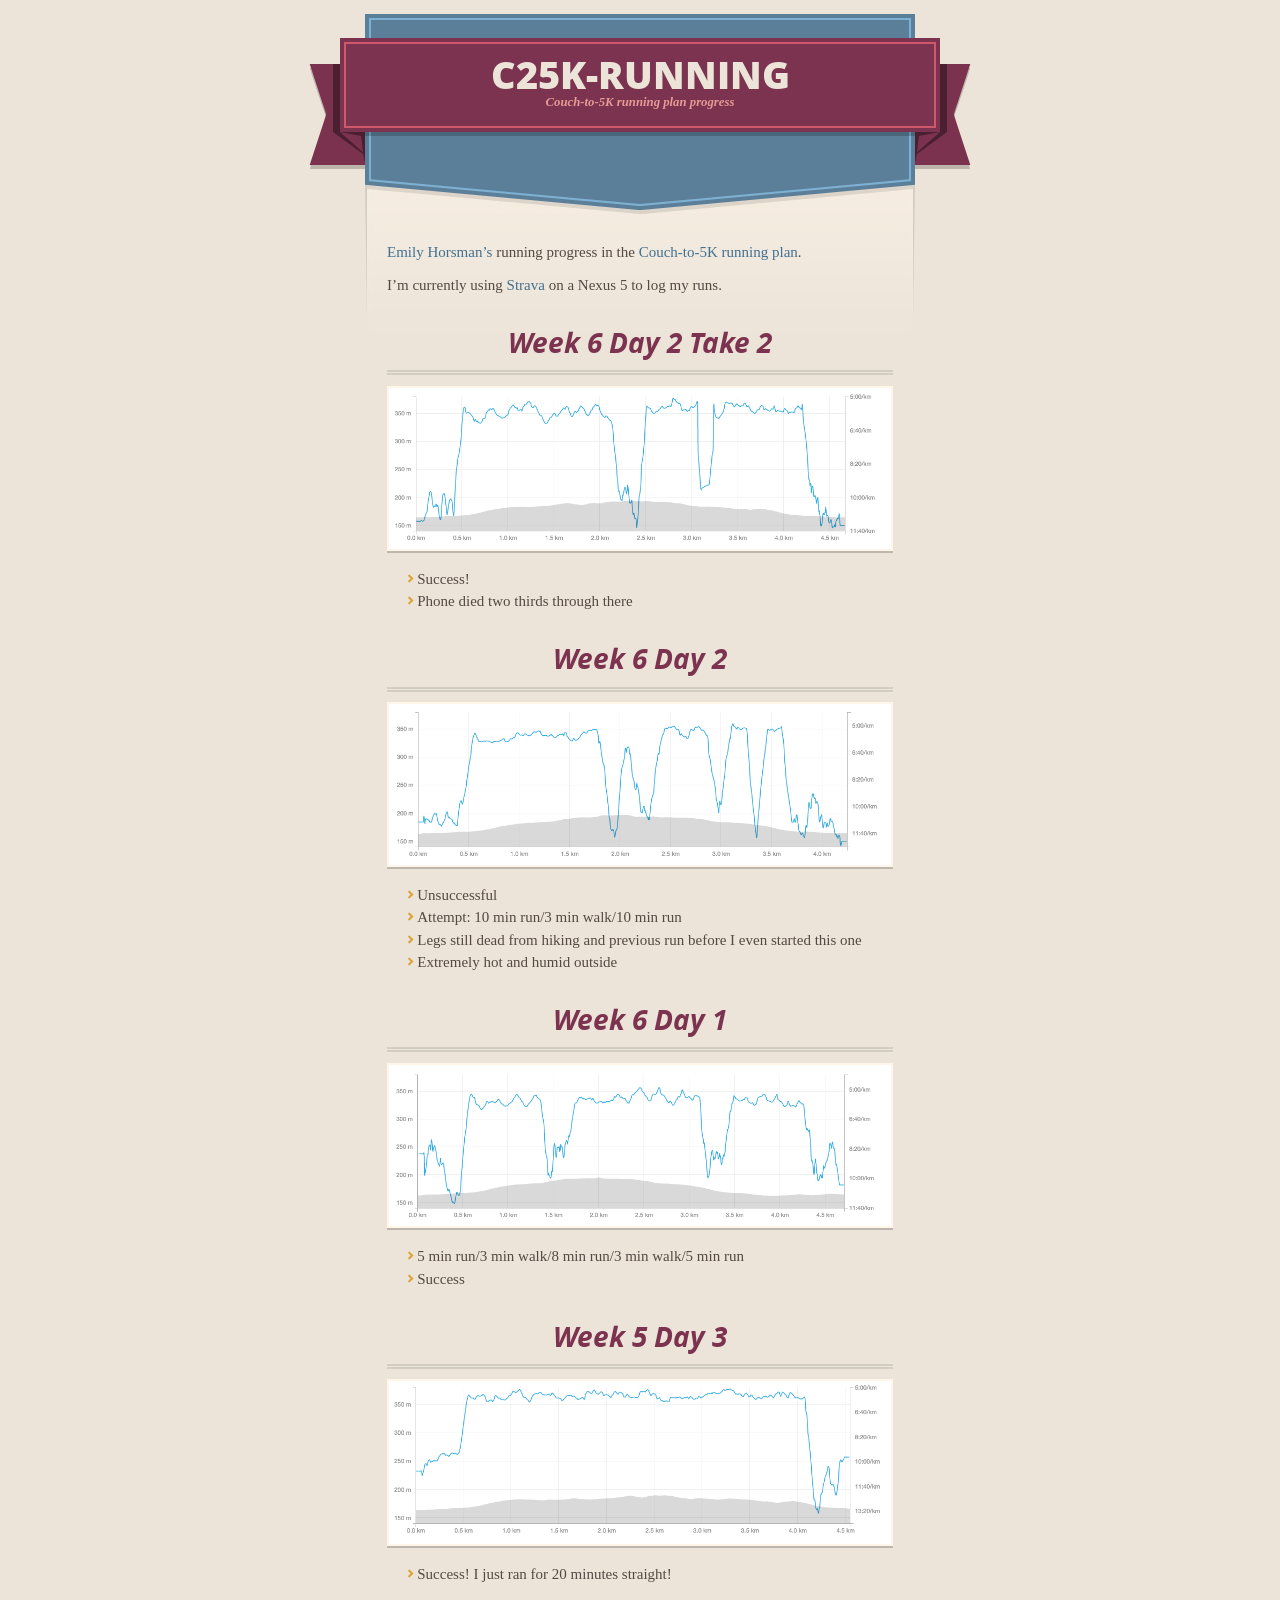
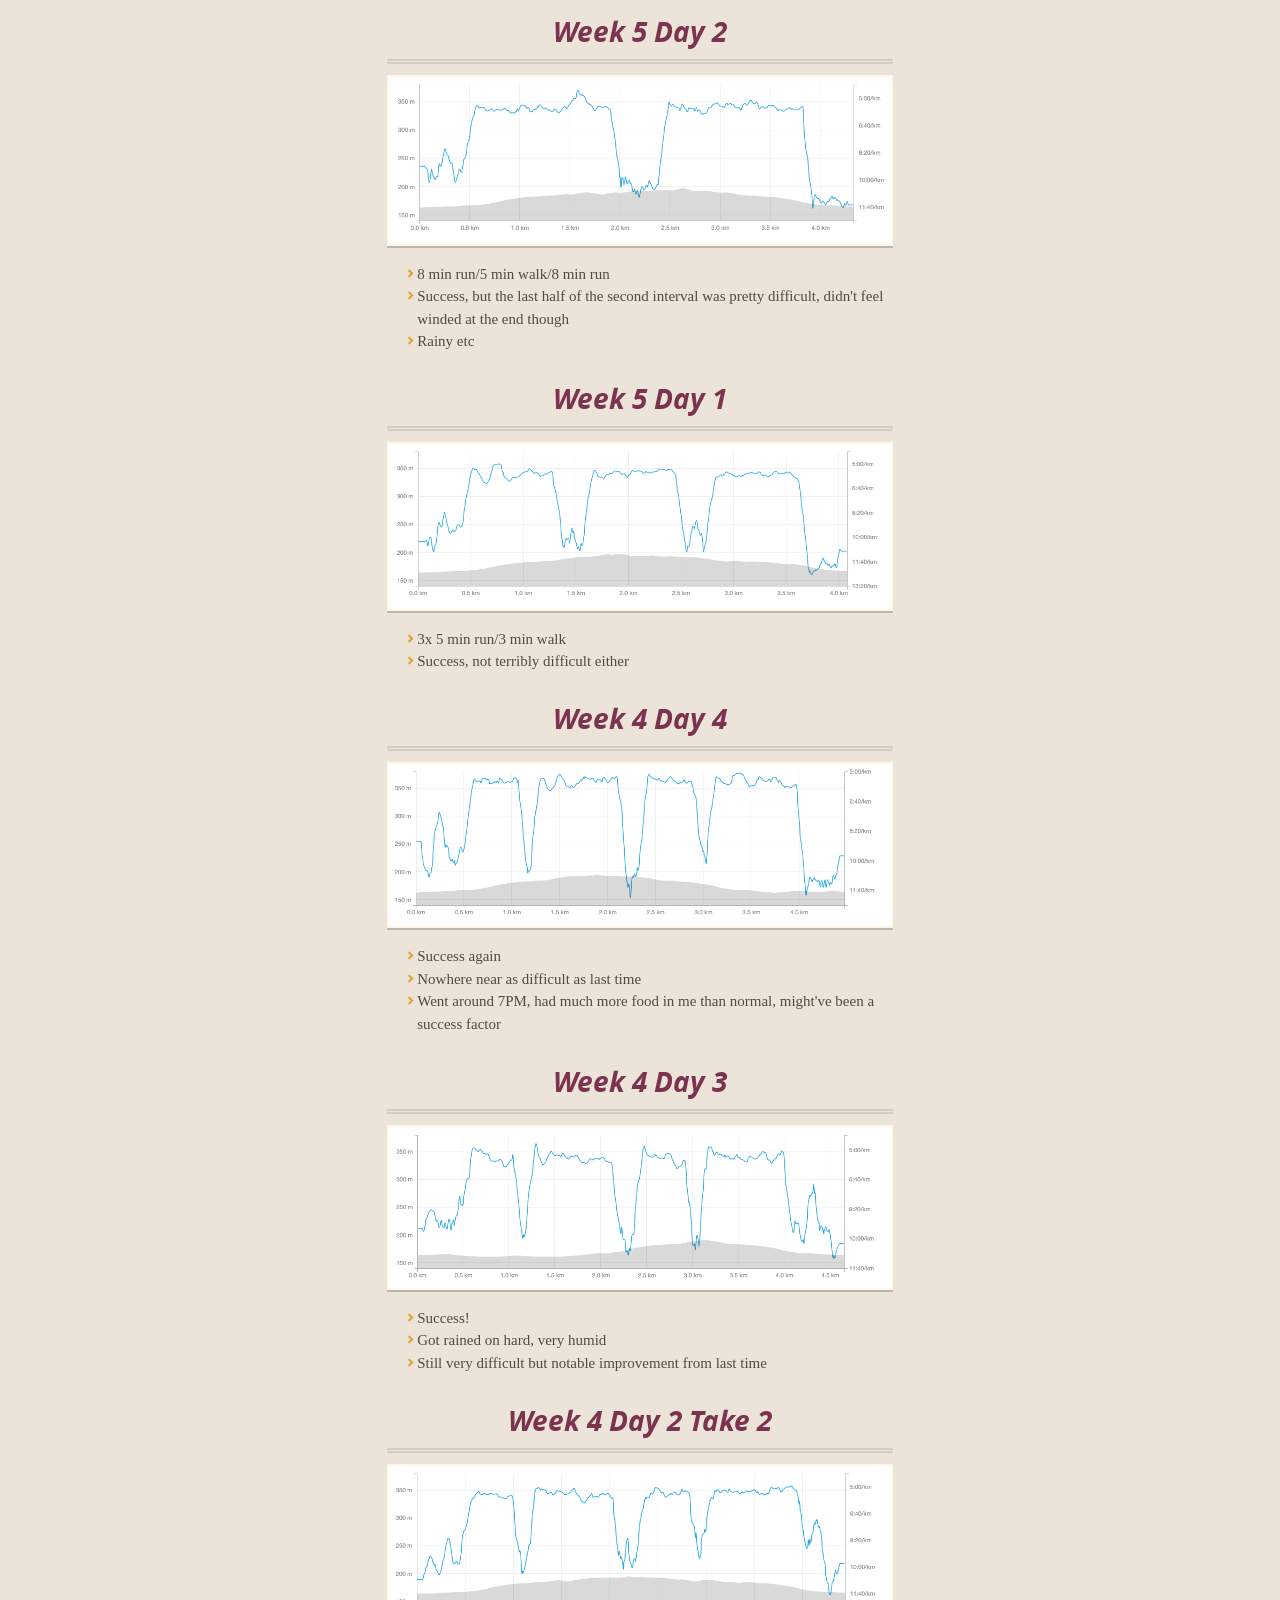
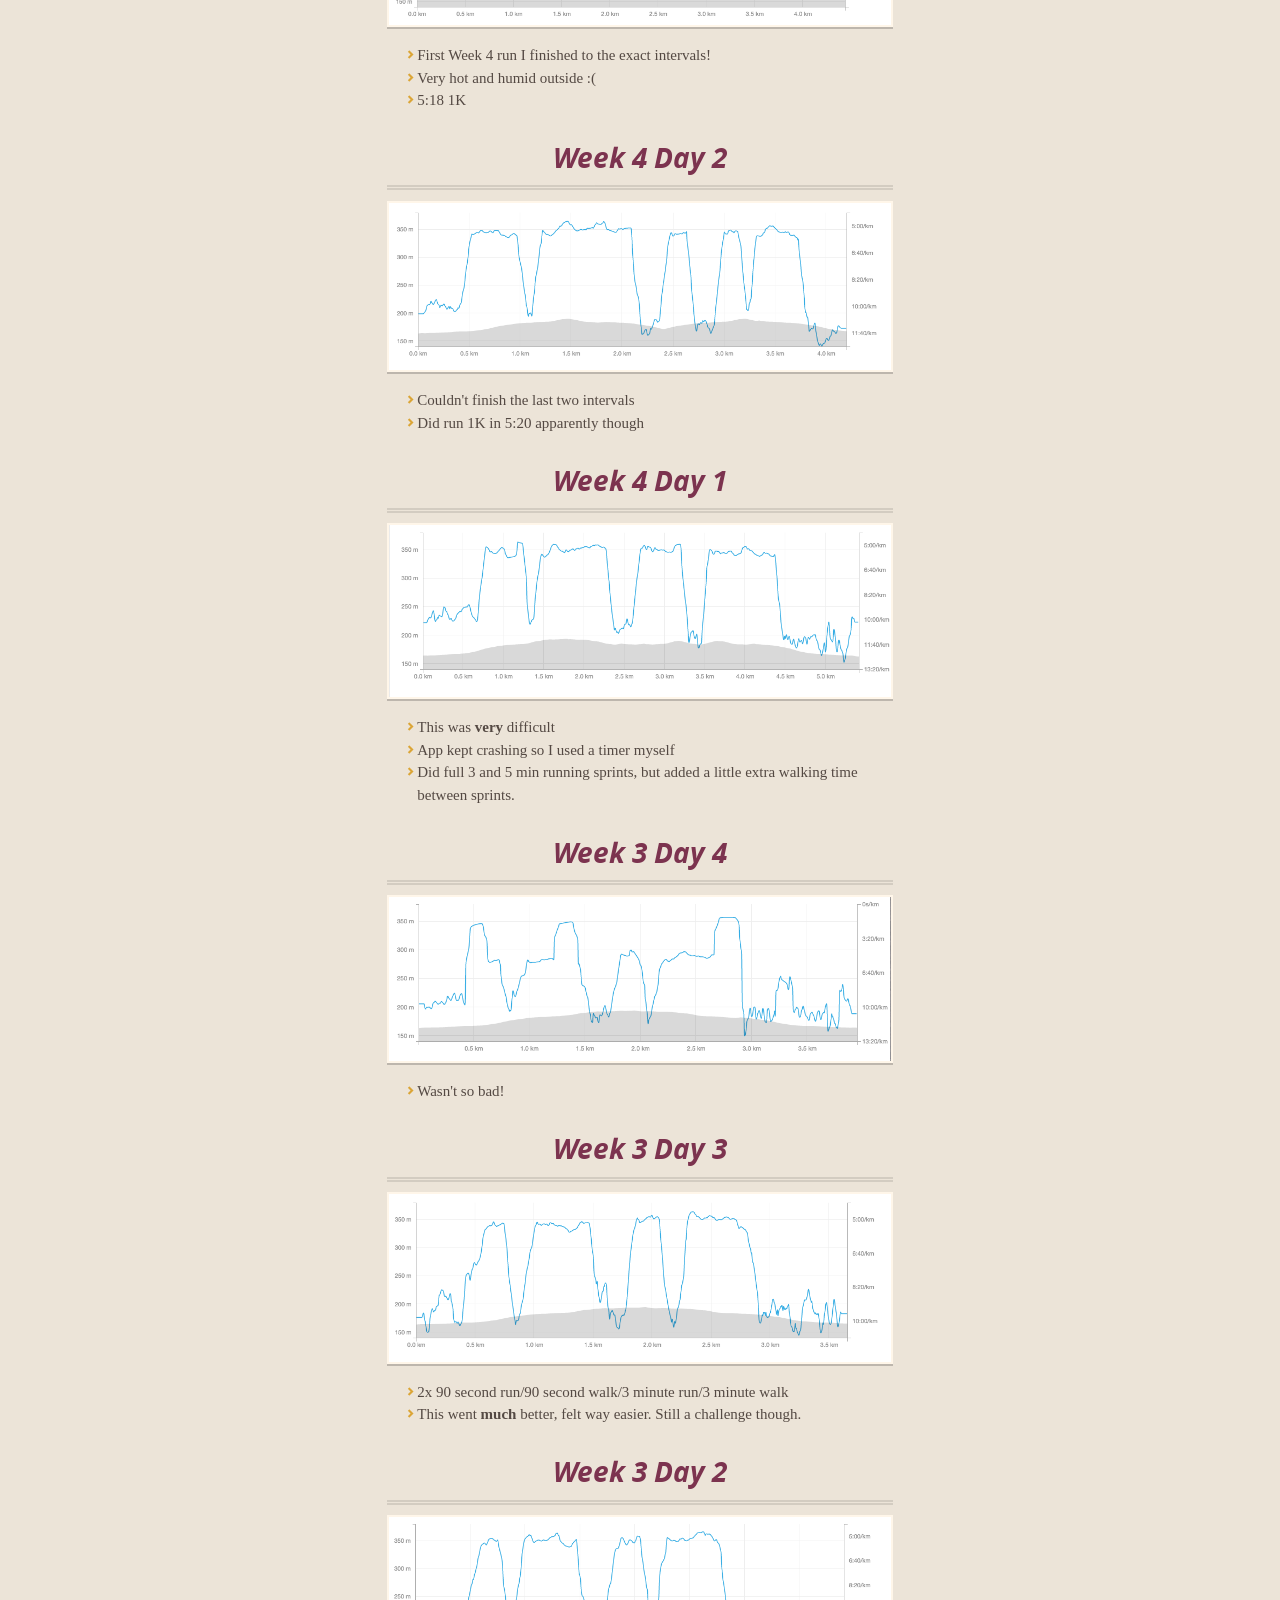
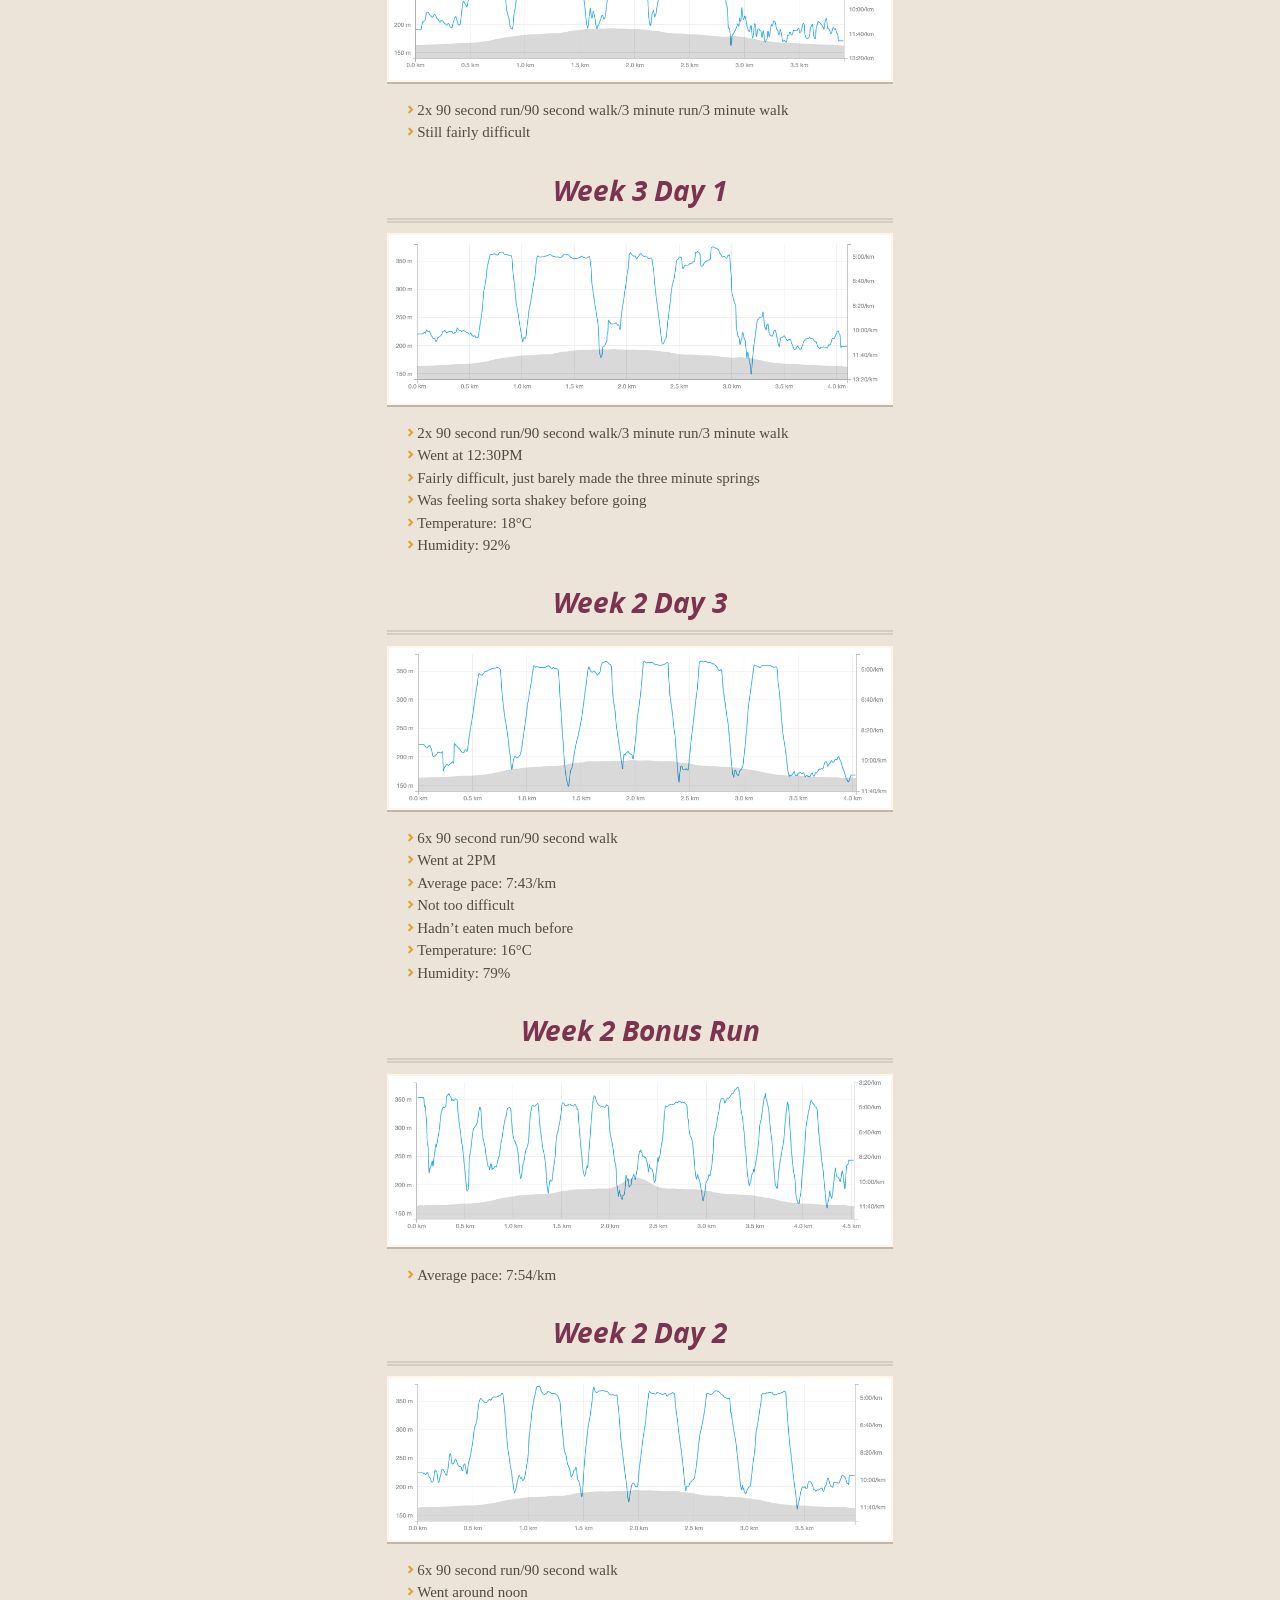
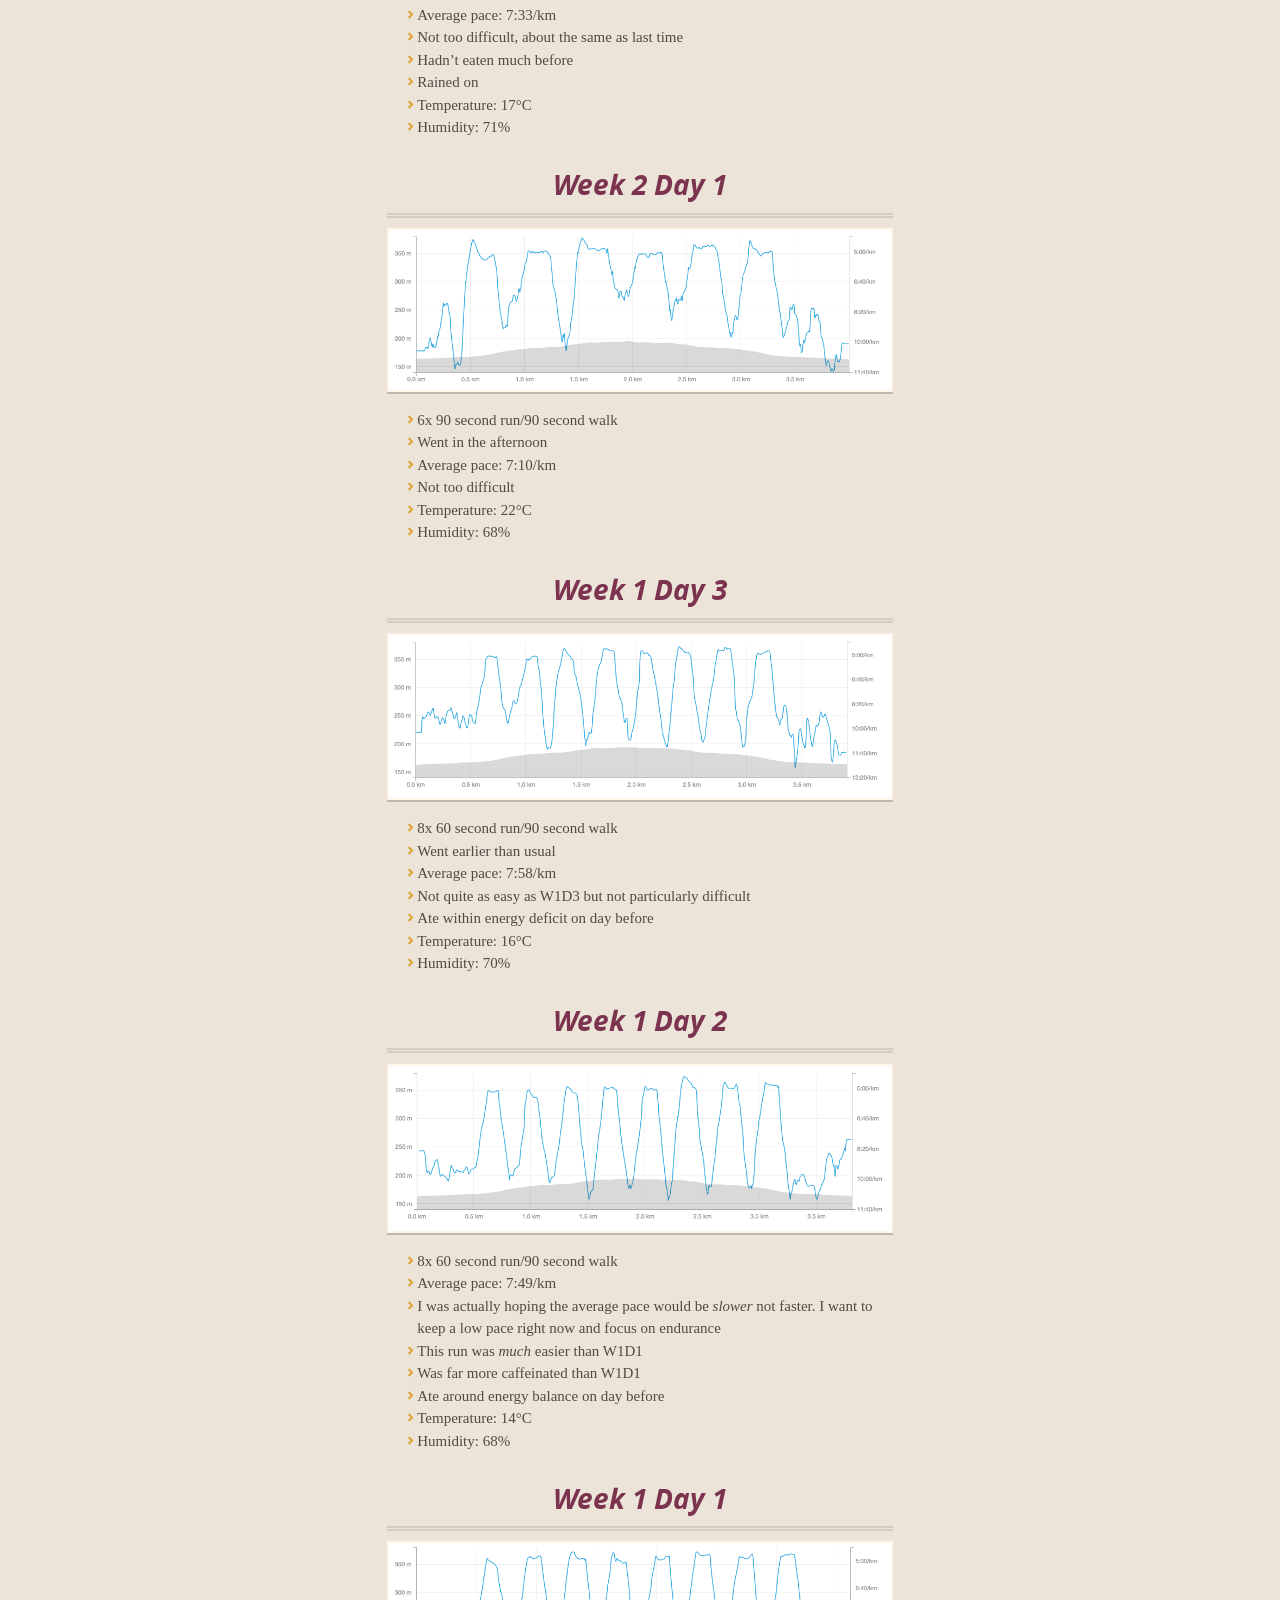
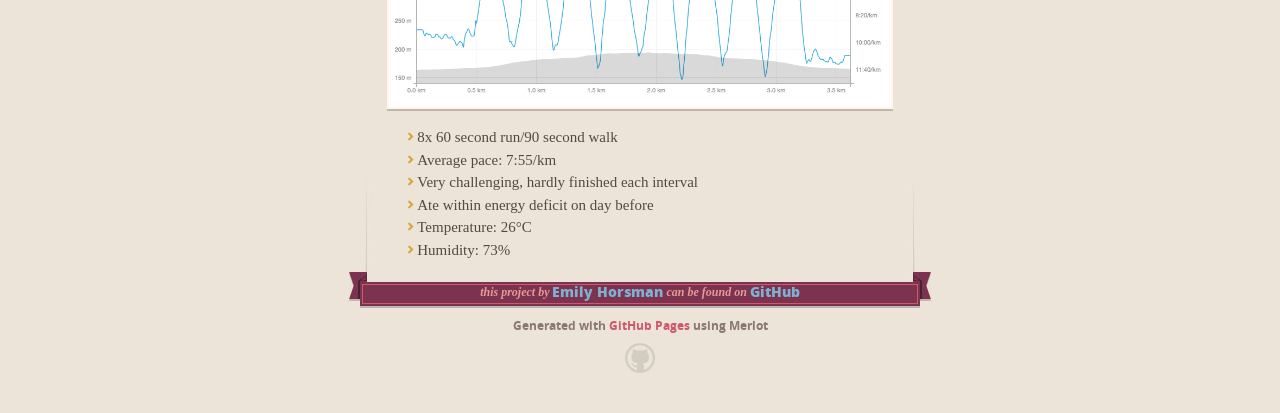
<file: index.html>
<!DOCTYPE html>
<html>
  <head>
    <meta charset='utf-8'>
    <meta http-equiv="X-UA-Compatible" content="chrome=1">
    <meta name="viewport" content="width=640">

    <link rel="stylesheet" href="stylesheets/core.css" media="screen">
    <link rel="stylesheet" href="stylesheets/mobile.css" media="handheld, only screen and (max-device-width:640px)">
    <link rel="stylesheet" href="stylesheets/github-light.css">

    <script type="text/javascript" src="javascripts/modernizr.js"></script>
    <script type="text/javascript" src="https://ajax.googleapis.com/ajax/libs/jquery/1.7.1/jquery.min.js"></script>
    <script type="text/javascript" src="javascripts/headsmart.min.js"></script>
    <script type="text/javascript">
      $(document).ready(function () {
        $('#main_content').headsmart()
      })
    </script>
    <title>C25k-running by emilyhorsman</title>
  </head>

  <body>
    <div class="shell">

      <header>
        <span class="ribbon-outer">
          <span class="ribbon-inner">
            <h1>C25k-running</h1>
            <h2>Couch-to-5K running plan progress</h2>
          </span>
          <span class="left-tail"></span>
          <span class="right-tail"></span>
        </span>
      </header>

      <section id="downloads">
        <span class="inner">
            <a class="zip"></a>
            <a class="tgz"></a>
        </span>
      </section>


      <span class="banner-fix"></span>


      <section id="main_content">

          <p><a href="http://emilyhorsman.com" target="_blank">Emily Horsman&#8217;s</a> running progress in the <a href="http://www.coolrunning.com/engine/2/2_3/181.shtml" target="_blank">Couch-to-5K running plan</a>.</p>
<p>I&#8217;m currently using <a href="https://www.strava.com/" target="_blank">Strava</a> on a Nexus 5 to log my runs.</p>

          <h4>Week 6 Day 2 Take 2</h4>
<p><img alt="Week 6 Day 2 Take 2 Strava" src="images/w6d2take2.png" /></p>
<ul>
<li>Success!</li>
<li>Phone died two thirds through there</li>
</ul>
<h4>Week 6 Day 2</h4>
<p><img alt="Week 6 Day 2 Strava" src="images/w6d2.png" /></p>
<ul>
<li>Unsuccessful</li>
<li>Attempt: 10 min run/3 min walk/10 min run</li>
<li>Legs still dead from hiking and previous run before I even started this one</li>
<li>Extremely hot and humid outside</li>
</ul>
<h4>Week 6 Day 1</h4>
<p><img alt="Week 6 Day 1 Strava" src="images/w6d1.png" /></p>
<ul>
<li>5 min run/3 min walk/8 min run/3 min walk/5 min run</li>
<li>Success</li>
</ul>
<h4>Week 5 Day 3</h4>
<p><img alt="Week 5 Day 3 Strava" src="images/w5d3.png" /></p>
<ul>
<li>Success! I just ran for 20 minutes straight!</li>
</ul>
<h4>Week 5 Day 2</h4>
<p><img alt="Week 5 Day 2 Strava" src="images/w5d2.png" /></p>
<ul>
<li>8 min run/5 min walk/8 min run</li>
<li>Success, but the last half of the second interval was pretty difficult, didn't feel winded at the end though</li>
<li>Rainy etc</li>
</ul>
<h4>Week 5 Day 1</h4>
<p><img alt="Week 5 Day 1 Strava" src="images/w5d1.png" /></p>
<ul>
<li>3x 5 min run/3 min walk</li>
<li>Success, not terribly difficult either</li>
</ul>
<h4>Week 4 Day 4</h4>
<p><img alt="Week 4 Day 4 Strava" src="images/w4d4.png" /></p>
<ul>
<li>Success again</li>
<li>Nowhere near as difficult as last time</li>
<li>Went around 7PM, had much more food in me than normal, might've been a success factor</li>
</ul>
<h4>Week 4 Day 3</h4>
<p><img alt="Week 4 Day 3 Strava" src="images/w4d3.png" /></p>
<ul>
<li>Success!</li>
<li>Got rained on hard, very humid</li>
<li>Still very difficult but notable improvement from last time</li>
</ul>
<h4>Week 4 Day 2 Take 2</h4>
<p><img alt="Week 4 Day 2 Take 2 Strava" src="images/w4d2t2.png" /></p>
<ul>
<li>First Week 4 run I finished to the exact intervals!</li>
<li>Very hot and humid outside :(</li>
<li>5:18 1K</li>
</ul>
<h4>Week 4 Day 2</h4>
<p><img alt="Week 4 Day 2 Strava" src="images/w4d2.png" /></p>
<ul>
<li>Couldn't finish the last two intervals</li>
<li>Did run 1K in 5:20 apparently though</li>
</ul>
<h4>Week 4 Day 1</h4>
<p><img alt="Week 4 Day 1 Strava" src="images/w4d1.png" /></p>
<ul>
<li>This was <strong>very</strong> difficult</li>
<li>App kept crashing so I used a timer myself</li>
<li>Did full 3 and 5 min running sprints, but added a little extra walking time between sprints.</li>
</ul>
<h4>Week 3 Day 4</h4>
<p><img alt="Week 3 Day 4 Strava" src="images/w3d4.png" /></p>
<ul>
<li>Wasn't so bad!</li>
</ul>
<h4>Week 3 Day 3</h4>
<p><img alt="Week 3 Day 3 Strava" src="images/w3d3.png" /></p>
<ul>
<li>2x 90 second run/90 second walk/3 minute run/3 minute walk</li>
<li>This went <strong>much</strong> better, felt way easier. Still a challenge though.</li>
</ul>
<h4>Week 3 Day 2</h4>
<p><img alt="Week 3 Day 2 Strava" src="images/w3d2.png" /></p>
<ul>
<li>2x 90 second run/90 second walk/3 minute run/3 minute walk</li>
<li>Still fairly difficult</li>
</ul>
<h4>Week 3 Day 1</h4>
<p><img alt="Week 3 Day 1 Strava" src="images/w3d1.png" /></p>
<ul>
<li>2x 90 second run/90 second walk/3 minute run/3 minute walk</li>
<li>Went at 12:30PM</li>
<li>Fairly difficult, just barely made the three minute springs</li>
<li>Was feeling sorta shakey before going</li>
<li>Temperature: 18&#176;C</li>
<li>Humidity: 92%</li>
</ul>
<h4>Week 2 Day 3</h4>
<p><img alt="Week 2 Day 3 Strava" src="images/w2d3.png" /></p>
<ul>
<li>6x 90 second run/90 second walk</li>
<li>Went at 2PM</li>
<li>Average pace: 7:43/km</li>
<li>Not too difficult</li>
<li>Hadn&#8217;t eaten much before</li>
<li>Temperature: 16&#176;C</li>
<li>Humidity: 79%</li>
</ul>
<h4>Week 2 Bonus Run</h4>
<p><img alt="Week 2 Bonus Run Strava" src="images/w2bonusrun.png" /></p>
<ul>
<li>Average pace: 7:54/km</li>
</ul>
<h4>Week 2 Day 2</h4>
<p><img alt="Week 2 Day 2 Strava" src="images/w2d2.png" /></p>
<ul>
<li>6x 90 second run/90 second walk</li>
<li>Went around noon</li>
<li>Average pace: 7:33/km</li>
<li>Not too difficult, about the same as last time</li>
<li>Hadn&#8217;t eaten much before</li>
<li>Rained on</li>
<li>Temperature: 17&#176;C</li>
<li>Humidity: 71%</li>
</ul>
<h4>Week 2 Day 1</h4>
<p><img alt="Week 2 Day 1 Strava" src="images/w2d1.png" /></p>
<ul>
<li>6x 90 second run/90 second walk</li>
<li>Went in the afternoon</li>
<li>Average pace: 7:10/km</li>
<li>Not too difficult</li>
<li>Temperature: 22&#176;C</li>
<li>Humidity: 68%</li>
</ul>
<h4>Week 1 Day 3</h4>
<p><img alt="Week 1 Day 3 Strava" src="images/w1d3.png" /></p>
<ul>
<li>8x 60 second run/90 second walk</li>
<li>Went earlier than usual</li>
<li>Average pace: 7:58/km</li>
<li>Not quite as easy as W1D3 but not particularly difficult</li>
<li>Ate within energy deficit on day before</li>
<li>Temperature: 16&#176;C</li>
<li>Humidity: 70%</li>
</ul>
<h4>Week 1 Day 2</h4>
<p><img alt="Week 1 Day 2 Strava" src="images/w1d2.png" /></p>
<ul>
<li>8x 60 second run/90 second walk</li>
<li>Average pace: 7:49/km</li>
<li>I was actually hoping the average pace would be <em>slower</em> not faster. I want to keep a low pace right now and focus on endurance</li>
<li>This run was <em>much</em> easier than W1D1</li>
<li>Was far more caffeinated than W1D1</li>
<li>Ate around energy balance on day before</li>
<li>Temperature: 14&#176;C</li>
<li>Humidity: 68%</li>
</ul>
<h4>Week 1 Day 1</h4>
<p><img alt="Week 1 Day 1 Strava" src="images/w1d1.png" /></p>
<ul>
<li>8x 60 second run/90 second walk</li>
<li>Average pace: 7:55/km</li>
<li>Very challenging, hardly finished each interval</li>
<li>Ate within energy deficit on day before</li>
<li>Temperature: 26&#176;C</li>
<li>Humidity: 73%</li>
</ul>

      </section>

      <footer>
        <span class="ribbon-outer">
          <span class="ribbon-inner">
            <p>this project by <a href="http://emilyhorsman.com">Emily Horsman</a> can be found on <a href="https://github.com/emilyhorsman/c25k-running">GitHub</a></p>
          </span>
          <span class="left-tail"></span>
          <span class="right-tail"></span>
        </span>
        <p>Generated with <a href="https://pages.github.com">GitHub Pages</a> using Merlot</p>
        <span class="octocat"></span>
      </footer>

    </div>


  </body>
</html>
</file>
<file: stylesheets/core.css>
@import url("screen.css");
@import url("non-screen.css") handheld;
@import url("non-screen.css") only screen and (max-device-width:640px);
</file>
<file: stylesheets/mobile.css>
/* Generated by Font Squirrel (http://www.fontsquirrel.com) on February 9, 2012 */


@font-face {
  font-family: 'Open Sans';
  src: url('../fonts/opensans-regular-webfont.eot');
  src: url('../fonts/opensans-regular-webfont.eot?#iefix') format('embedded-opentype'),
       url('../fonts/opensans-regular-webfont.woff') format('woff'),
       url('../fonts/opensans-regular-webfont.ttf') format('truetype'),
       url('../fonts/opensans-regular-webfont.svg#OpenSansRegular') format('svg');
  font-weight: normal;
  font-style: normal;
}

@font-face {
  font-family: 'Open Sans';
  src: url('../fonts/opensans-italic-webfont.eot');
  src: url('../fonts/opensans-italic-webfont.eot?#iefix') format('embedded-opentype'),
       url('../fonts/opensans-italic-webfont.woff') format('woff'),
       url('../fonts/opensans-italic-webfont.ttf') format('truetype'),
       url('../fonts/opensans-italic-webfont.svg#OpenSansItalic') format('svg');
  font-weight: normal;
  font-style: italic;
}

@font-face {
  font-family: 'Open Sans';
  src: url('../fonts/opensans-bold-webfont.eot');
  src: url('../fonts/opensans-bold-webfont.eot?#iefix') format('embedded-opentype'),
       url('../fonts/opensans-bold-webfont.woff') format('woff'),
       url('../fonts/opensans-bold-webfont.ttf') format('truetype'),
       url('../fonts/opensans-bold-webfont.svg#OpenSansBold') format('svg');
  font-weight: bold;
  font-style: normal;
}

@font-face {
  font-family: 'Open Sans';
  src: url('../fonts/opensans-bolditalic-webfont.eot');
  src: url('../fonts/opensans-bolditalic-webfont.eot?#iefix') format('embedded-opentype'),
       url('../fonts/opensans-bolditalic-webfont.woff') format('woff'),
       url('../fonts/opensans-bolditalic-webfont.ttf') format('truetype'),
       url('../fonts/opensans-bolditalic-webfont.svg#OpenSansBoldItalic') format('svg');
  font-weight: bold;
  font-style: italic;
}

@font-face {
  font-family: 'Open Sans';
  src: url('../fonts/opensans-extrabold-webfont.eot');
  src: url('../fonts/opensans-extrabold-webfont.eot?#iefix') format('embedded-opentype'),
       url('../fonts/opensans-extrabold-webfont.woff') format('woff'),
       url('../fonts/opensans-extrabold-webfont.ttf') format('truetype'),
       url('../fonts/opensans-extrabold-webfont.svg#OpenSansExtrabold') format('svg');
  font-weight: bolder;
  font-style: normal;
}


/* http://meyerweb.com/eric/tools/css/reset/ 
   v2.0 | 20110126
   License: none (public domain)
*/

html, body, div, span, applet, object, iframe,
h1, h2, h3, h4, h5, h6, p, blockquote, pre,
a, abbr, acronym, address, big, cite, code,
del, dfn, em, img, ins, kbd, q, s, samp,
small, strike, strong, sub, sup, tt, var,
b, u, i, center,
dl, dt, dd, ol, ul, li,
fieldset, form, label, legend,
table, caption, tbody, tfoot, thead, tr, th, td,
article, aside, canvas, details, embed, 
figure, figcaption, footer, header, hgroup, 
menu, nav, output, ruby, section, summary,
time, mark, audio, video {
  margin: 0;
  padding: 0;
  border: 0;
  font-size: 100%;
  font: inherit;
  vertical-align: baseline;
}
/* HTML5 display-role reset for older browsers */
article, aside, details, figcaption, figure, 
footer, header, hgroup, menu, nav, section {
  display: block;
}
body {
  line-height: 1;
}
ol, ul {
  list-style: none;
}
blockquote, q {
  quotes: none;
}
blockquote:before, blockquote:after,
q:before, q:after {
  content: '';
  content: none;
}
table {
  border-collapse: collapse;
  border-spacing: 0;
}

header, footer, section {
  display: block;
  position: relative;
}

/* STYLES */

div.shell {
  display: block;
  width: 640px;
  margin: 0 auto;
}

a#forkme_banner {
  display: none;
}

/* header */

header {
  position: relative;
  z-index: 2;
  margin: 0;
  max-width: 640px;
  top: 51px;
}

header span.ribbon-inner {
  position: relative;
  display: block;
  background-color: #cd596b;
  border: 8px solid #7c334f;
  padding: 6px;
  z-index: 1;
}

header span.left-tail, header span.right-tail {
  position: relative;
  display: block;
  width: 19px;
  height: 10px;
  background: transparent url(../images/ribbon-tail-sprite-2x.png) 0 0 no-repeat;
  position: absolute;
  bottom: -10px;
  z-index: 0;
}

header span.left-tail {
  background-position: 0 0;
  left: 0;
}

header span.right-tail {
  background-position: -19px 0;
  right: 0;
}

header h1 {
  background-color: #7c334f;
  font-size: 2em;
  font-weight: bolder;
  font-style: normal;
  text-transform: uppercase;
  color: #ece4d8;
  text-align: center;
  line-height:1;  
  padding: 14px 20px 0;
}

header h2 {
  background-color: #7c334f;
  font: bold italic .85em/1.5 Georgia, Times, “Times New Roman”, serif;
  color: #e69b95;
  padding-bottom: 14px;
  margin-top: -3px;
  text-align: center;
}

section#downloads {
  position: relative;
  display: block;
  height: 171px;
  width: 602px;
  padding-bottom: 150px;
  margin: 51px auto -250px;
  z-index: 1;
  background: transparent url(../images/shield.png) center 0 no-repeat;
}

section#downloads a {
  display: none;
}

span.banner-fix {
  background: transparent url(../images/shield-fallback.png) center top no-repeat;
  display: block;
  height: 31px;
  position: absolute;
  width: 640px;
  top: 20px;

}

section#main_content {
  z-index: 2;
  padding: 20px 40px 0;
  min-height:185px;
}

/* footer */

footer {
  background: none;
  padding-top: 104px;
  margin: -94px auto 40px;
  max-width:640px;
  text-align: center;
}

footer span.ribbon-outer {
  display: block;
  position: relative;
  border-bottom: 2px solid #bdb6ad;
}

footer span.ribbon-inner {
  position: relative;
  display: block;
  background-color: #cd596b;
  border: 8px solid #7c334f;
  padding: 6px;
  z-index: 1;
}

footer p {
  font-family: 'Open Sans', sans-serif;
  font-weight: bold;
  font-size: .6em;
  color: #8b786f;
}

footer a {
  color: #cd596b;
}

footer span.ribbon-inner p {
  background-color: #7c334f;
  margin: 0;
  color: #e69b95;
  font: bold italic 22px/1 Georgia, Times, “Times New Roman”, serif;
  height: auto;
  line-height: 1.1;
  padding: 20px 0px 10px;
}

footer span.ribbon-inner a {
  display: block;
  position: relative;
  bottom: 0;
  color: #7eb0d2;
  font-family: 'Open Sans', sans-serif;
  text-transform: uppercase;
  font-style: normal;
  font-weight: bolder;
  font-size: 38px;
  padding-bottom: 10px;
}

footer span.ribbon-inner a:hover {
  color: #7eb0d2;
}

footer span.left-tail, footer span.right-tail {
  position: relative;
  display: block;
  width: 23px;
  height: 126px;
  background: transparent url(../images/small-ribbon-tail-sprite-2x.png) 0 0 no-repeat;
  position: absolute;
  top: -126px;
  z-index: 0;
}

footer span.left-tail {
  background-position: 0 0;
  left: 0;
}

footer span.right-tail {
  background-position: -23px 0;
  right: 0;
}

footer span.octocat {
  background: transparent url(../images/octocat-2x.png) 0 0 no-repeat;
  display: block;
  width: 60px;
  height: 60px;
  margin: 20px auto 0;}

/* content */

body {
  background: #ece4d8;
  font: normal normal 30px/1.5 Georgia, Palatino,” Palatino Linotype”, Times, “Times New Roman”, serif;
  color: #544943;
  -webkit-font-smoothing: antialiased;
}

a, a:hover {
  color: #417090;
}

a {
  text-decoration: none;
}

a:hover {
  text-decoration: underline;
}

h1,h2,h3,h4,h5,h6 {
  font-family: 'Open Sans', sans-serif;
  font-weight: bold;
}

p {
  margin: .7em 0 0;
}

strong {
  font-weight: bold;
}

em {
  font-style: italic;
}

ol {
  margin: .7em 0;
  list-style-type: decimal;
  padding-left: 1.35em;
}

ul {
  margin: .7em 0;
  padding-left: 1.35em;
}

ul li {
  padding-left: 20px;
  background: transparent url(../images/chevron-2x.png) left 15px no-repeat;
}

blockquote {
  font-family: 'Open Sans', sans-serif;
  margin: 20px 0;
  color: #8b786f;
  padding-left: 1.35em;
  background: transparent url('../images/blockquote-gfx-2x.png') 0 8px no-repeat;
}

img {
  -webkit-box-shadow: 0px 4px 0px #bdb6ad;
  -moz-box-shadow: 0px 4px 0px #bdb6ad;
  box-shadow: 0px 4px 0px #bdb6ad;
  border: 4px solid #fff6e9;
  max-width: 556px;
}

hr {
  border: none;
  outline: none;
  height: 42px;
  background: transparent url('../images/hr-2x.jpg') center center repeat-x;
  margin: 0 0 20px;
}

code {
  background: #fff6e9;
  font: normal normal .9em/1.7 "Lucida Sans Typewriter", "Lucida Console", Monaco, "Bitstream Vera Sans Mono", monospace;
  padding: 0 5px 1px;
}

pre {
  margin: 10px 0 20px;
  padding: .7em;
  background: #fff6e9;
  border-bottom: 4px solid #bdb6ad;
  font: normal normal .9em/1.7 "Lucida Sans Typewriter", "Lucida Console", Monaco, "Bitstream Vera Sans Mono", monospace;
  overflow: auto;
}

table {
  background: #fff6e9;
  display: table;
  width: 100%;
  border-collapse: separate;
  border-bottom: 4px solid #bdb6ad;
  margin: 10px 0;
}

tr {
  display: table-row;
}

th {
  display: table-cell;
  padding: 2px 10px;
  border: solid #ece4d8;
  border-width: 0 4px 4px 0;
  color: #cd596b;
  font-family: 'Open Sans', sans-serif;
  font-weight: bold;
  font-size: .85em;
}

td {
  display: table-cell;
  padding: 0 .7em;
  border: solid #ece4d8;
  border-width: 0 4px 4px 0;
}

td:last-child, th:last-child {
  border-right: none;
}

tr:last-child td {
  border-bottom: none;
}

dl {
  margin: .7em 0 20px;
}

dt {
  font-family: 'Open Sans', sans-serif;
  font-weight: bold;
}

dd {
  padding-left: 1.35em;
}

dd p:first-child {
  margin-top: 0;
}

/* Content based headers */

#main_content > .header-level-1:first-child,
#main_content > .header-level-2:first-child,
#main_content > .header-level-3:first-child,
#main_content > .header-level-4:first-child,
#main_content > .header-level-5:first-child,
#main_content > .header-level-6:first-child {
  margin-top: 0;
}

.header-level-1 {
  font-size: 1.85em;
  border-bottom: .2em double #d3ccc1;
  color: #7c334f;
  text-align: center;
  font-style: italic;
  margin: 1.1em 0 .38em;
  line-height: 1.2;
  padding-bottom: 10px
}

.header-level-2 {
  font-size: 1.58em;
  color: #7c334f;
  margin: .95em 0 .5em;
  border-bottom: .1em solid #D3CCC1;
  line-height: 1.2;
  padding-bottom: 10px
}

.header-level-3 {
  margin: 20px 0 10px;
  font-size: 1.45em;
}

.header-level-4 {
  margin: .6em 0;
  font-size: 1.2em;
  color: #cd596b;
}

.header-level-5 {
  margin: .7em 0;
  font-size: 1em;
  color: #8b786f;
}

.header-level-6 {
  margin: .8em 0;
  font-size: .85em;
  font-style: italic;
}
</file>
<file: stylesheets/github-light.css>
/*
   Copyright 2014 GitHub Inc.

   Licensed under the Apache License, Version 2.0 (the "License");
   you may not use this file except in compliance with the License.
   You may obtain a copy of the License at

       http://www.apache.org/licenses/LICENSE-2.0

   Unless required by applicable law or agreed to in writing, software
   distributed under the License is distributed on an "AS IS" BASIS,
   WITHOUT WARRANTIES OR CONDITIONS OF ANY KIND, either express or implied.
   See the License for the specific language governing permissions and
   limitations under the License.

*/

.pl-c /* comment */ {
  color: #969896;
}

.pl-c1      /* constant, markup.raw, meta.diff.header, meta.module-reference, meta.property-name, support, support.constant, support.variable, variable.other.constant */,
.pl-s .pl-v /* string variable */ {
  color: #0086b3;
}

.pl-e  /* entity */,
.pl-en /* entity.name */ {
  color: #795da3;
}

.pl-s .pl-s1 /* string source */,
.pl-smi      /* storage.modifier.import, storage.modifier.package, storage.type.java, variable.other, variable.parameter.function */ {
  color: #333;
}

.pl-ent /* entity.name.tag */ {
  color: #63a35c;
}

.pl-k /* keyword, storage, storage.type */ {
  color: #a71d5d;
}

.pl-pds              /* punctuation.definition.string, string.regexp.character-class */,
.pl-s                /* string */,
.pl-s .pl-pse .pl-s1 /* string punctuation.section.embedded source */,
.pl-sr               /* string.regexp */,
.pl-sr .pl-cce       /* string.regexp constant.character.escape */,
.pl-sr .pl-sra       /* string.regexp string.regexp.arbitrary-repitition */,
.pl-sr .pl-sre       /* string.regexp source.ruby.embedded */ {
  color: #183691;
}

.pl-v /* variable */ {
  color: #ed6a43;
}

.pl-id /* invalid.deprecated */ {
  color: #b52a1d;
}

.pl-ii /* invalid.illegal */ {
  background-color: #b52a1d;
  color: #f8f8f8;
}

.pl-sr .pl-cce /* string.regexp constant.character.escape */ {
  color: #63a35c;
  font-weight: bold;
}

.pl-ml /* markup.list */ {
  color: #693a17;
}

.pl-mh        /* markup.heading */,
.pl-mh .pl-en /* markup.heading entity.name */,
.pl-ms        /* meta.separator */ {
  color: #1d3e81;
  font-weight: bold;
}

.pl-mq /* markup.quote */ {
  color: #008080;
}

.pl-mi /* markup.italic */ {
  color: #333;
  font-style: italic;
}

.pl-mb /* markup.bold */ {
  color: #333;
  font-weight: bold;
}

.pl-md /* markup.deleted, meta.diff.header.from-file */ {
  background-color: #ffecec;
  color: #bd2c00;
}

.pl-mi1 /* markup.inserted, meta.diff.header.to-file */ {
  background-color: #eaffea;
  color: #55a532;
}

.pl-mdr /* meta.diff.range */ {
  color: #795da3;
  font-weight: bold;
}

.pl-mo /* meta.output */ {
  color: #1d3e81;
}
</file>
